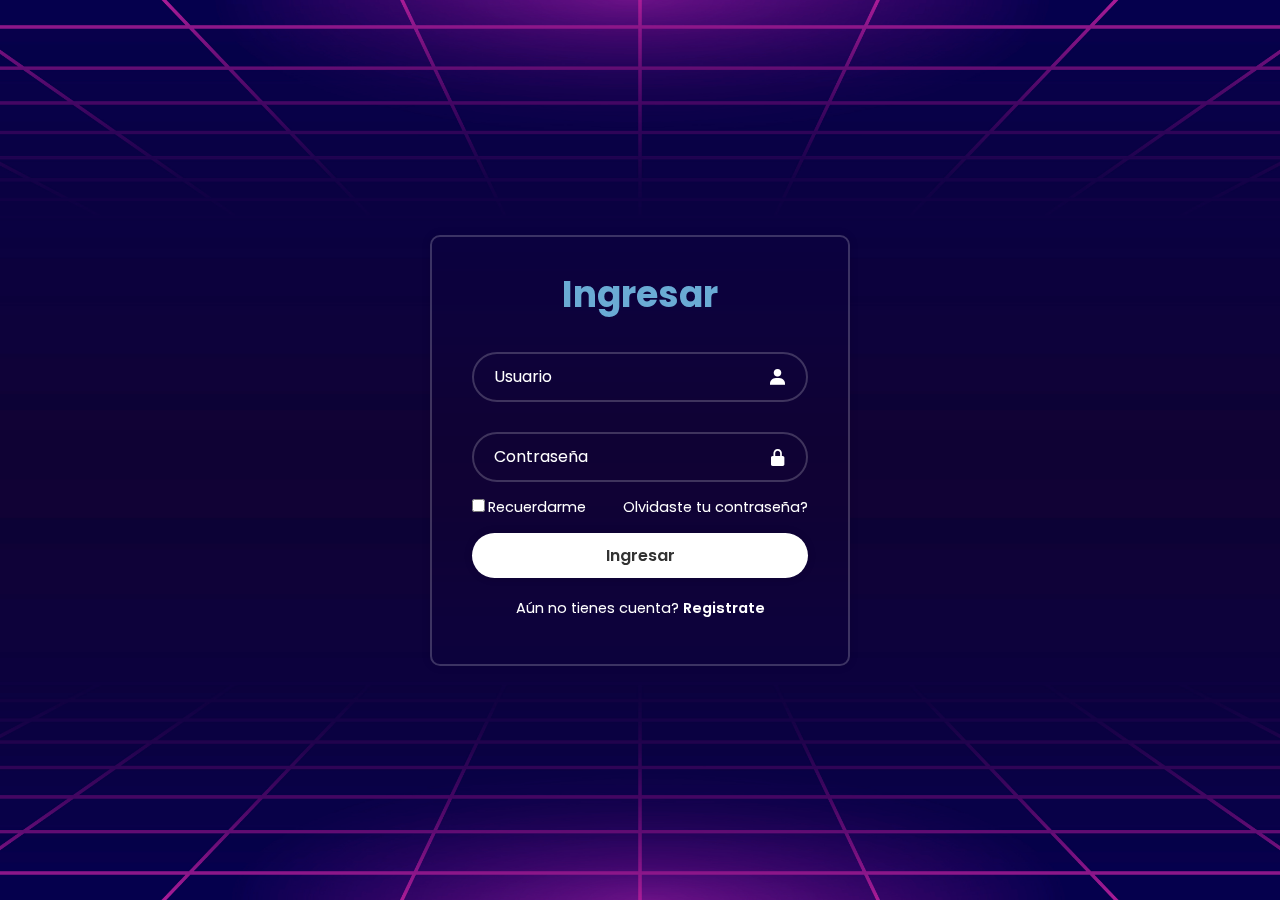
<file: Campus Gamesoft/ingresar.html>
<!DOCTYPE html>
<html lang="en">
<head>
    <link href='https://unpkg.com/boxicons@2.1.4/css/boxicons.min.css' rel='stylesheet'>
    <meta charset="UTF-8">
    <meta name="viewport" content="width=device-width, initial-scale=1.0">
    <title>Ingresar Campus Gamesoft</title>
    <link rel="stylesheet" href="ingresar.css">

</head>
<body>
    <div class="wrapper">
        <form action="">
            <h1>Ingresar</h1>
            <div class="input-box">
                <input type="text" placeholder="Usuario"
                required>
                <i class='bx bxs-user'></i>
            </div>
            <div class="input-box">
                <input type="password" placeholder="Contraseña"
                required>
                <i class='bx bxs-lock-alt' ></i>
            </div>

            <div class="remenber-forgot">
                <label><input type="checkbox">Recuerdarme</label>
                <a href="#">Olvidaste tu contraseña?</a>
            </div>
            <button type="submit" class="btn">Ingresar</button>

            <div class="register-link">
                <p>Aún no tienes cuenta? <a href="#">Registrate</a></p>
            </div>
        </form>
    </div>
</body>
</html>
</file>
<file: Campus Gamesoft/ingresar.css>
@import url('https://fonts.googleapis.com/css2?family=Poppins:wght@300;400;500;600;700;800;900&display=swap');

* {
    margin: 0;
    padding: 0;
    box-sizing: border-box;
    font-family: 'Poppins', sans-serif;
}
body {
    display: flex;
    justify-content: center;
    align-items: center;
    min-height: 100vh;
    background: url(./IMAGES/fondoInicio.jpg ) no-repeat;
    background-size: cover;
    background-position: center;
}

.wrapper {
    width: 420px;
    background: transparent;
    border: 2px solid rgba(255, 255, 255, .2);
    backdrop-filter: blur(20px);
    box-shadow: 0 0 10px rgba(0, 0, 0, .1);
    color: #fff;
    border-radius: 10px;
    padding: 30px 40px;
}
.wrapper h1 {
    font-size: 36px;
    text-align: center;
    color: #6aabd4;
}
.wrapper .input-box {
    position: relative;
    width: 100%;
    height: 50px;
    margin: 30px 0;
}
.input-box input {
    width: 100%;
    height: 100%;
    background: transparent;
    border: none;
    outline: none;
    border: 2px solid rgba(255, 255, 255, .2);
    border-radius: 40px;
    font-size: 16px;
    color: #fff;
    padding: 20px 45px 20px 20px;
}
.input-box input::placeholder {
    color: #fff;
}
.input-box i {
    position: absolute;
    right: 20px;
    top: 50%;
    transform: translateY(-50%);
    font-size: 20px;
}
.wrapper .remenber-forgot {
    display: flex;
    justify-content: space-between;
    font-size: 14.5px;
    margin: -15px 0 15px;
}
.remenber-forgot label input {
    accent-color: #fff;
    margin-right: 3px;
}
.remenber-forgot a {
    color: #fff;
    text-decoration: none;
}
.remenber-forgot a:hover {
    text-decoration: underline;
}
.wrapper .btn {
    width: 100%;
    height: 45px;
    background: #fff;
    border: none;
    outline: none;
    border-radius: 40px;
    box-shadow: 0 0 10px rgba(0, 0, 0, .1);
    cursor: pointer;
    font-size: 16px;
    color: #333;
    font-weight: 600;
}
.wrapper .register-link {
    font-size: 14.5px;
    text-align: center;
    margin: 20px 0 15px;
}
.register-link p a {
    color: #fff;
    text-decoration: none;
    font-weight: 600;
}
.register-link p a:hover {
    text-decoration: underline;
}


@media (max-width:420px) {
    .wrapper {
        margin: 20px;
    }
}
</file>
